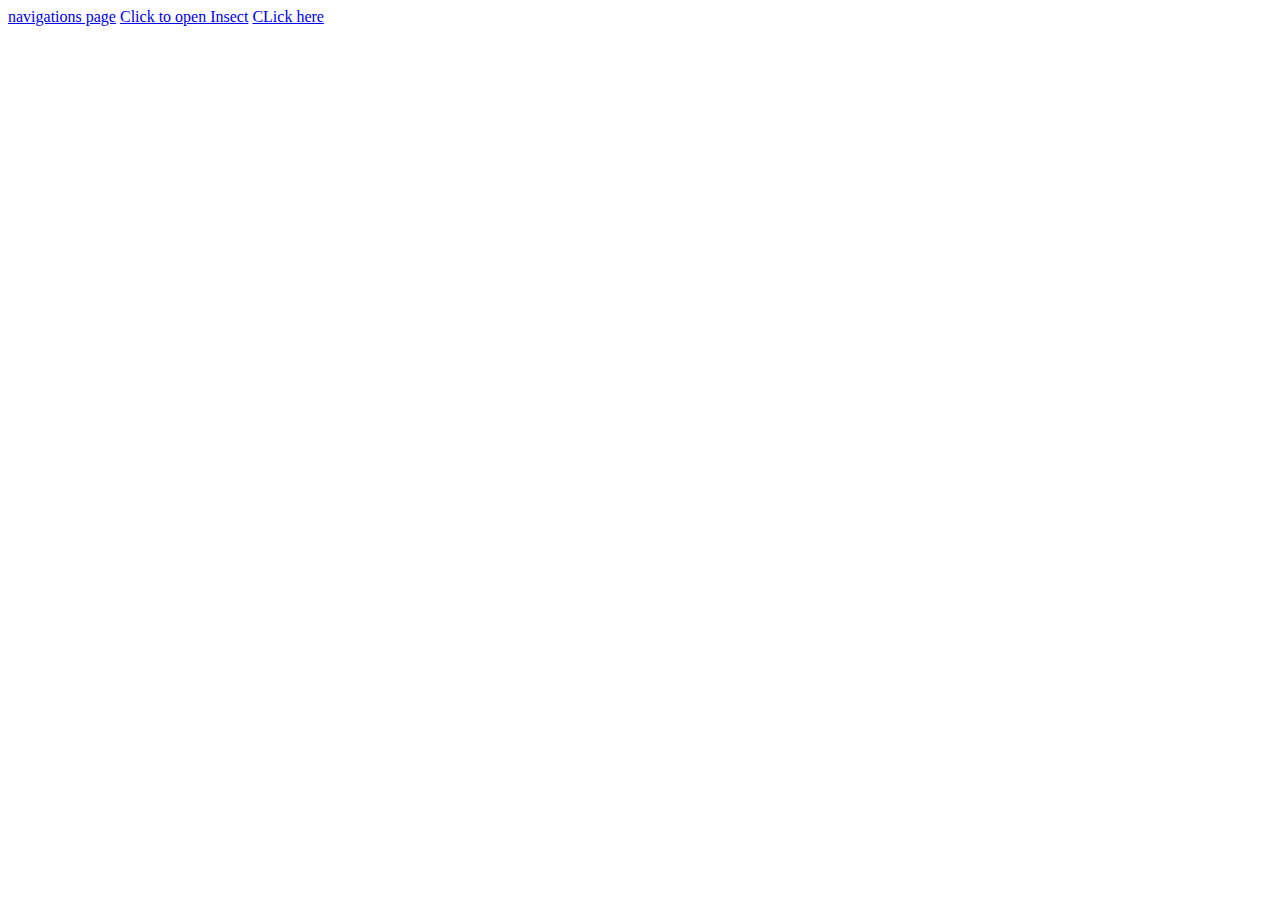
<file: index.html>
<!DOCTYPE html>
<html lang="en">
<head>
    <meta charset="UTF-8">
    <meta name="viewport" content="width=, initial-scale=1.0">
    <title>welcome to home pasge</title>
</head>
<body>
    <a href="/nav.html">navigations page</a>
    <a href="insect.html">Click to open Insect</a>
    <a href="intweb.html">CLick here</a>
</body>
</html>
</file>
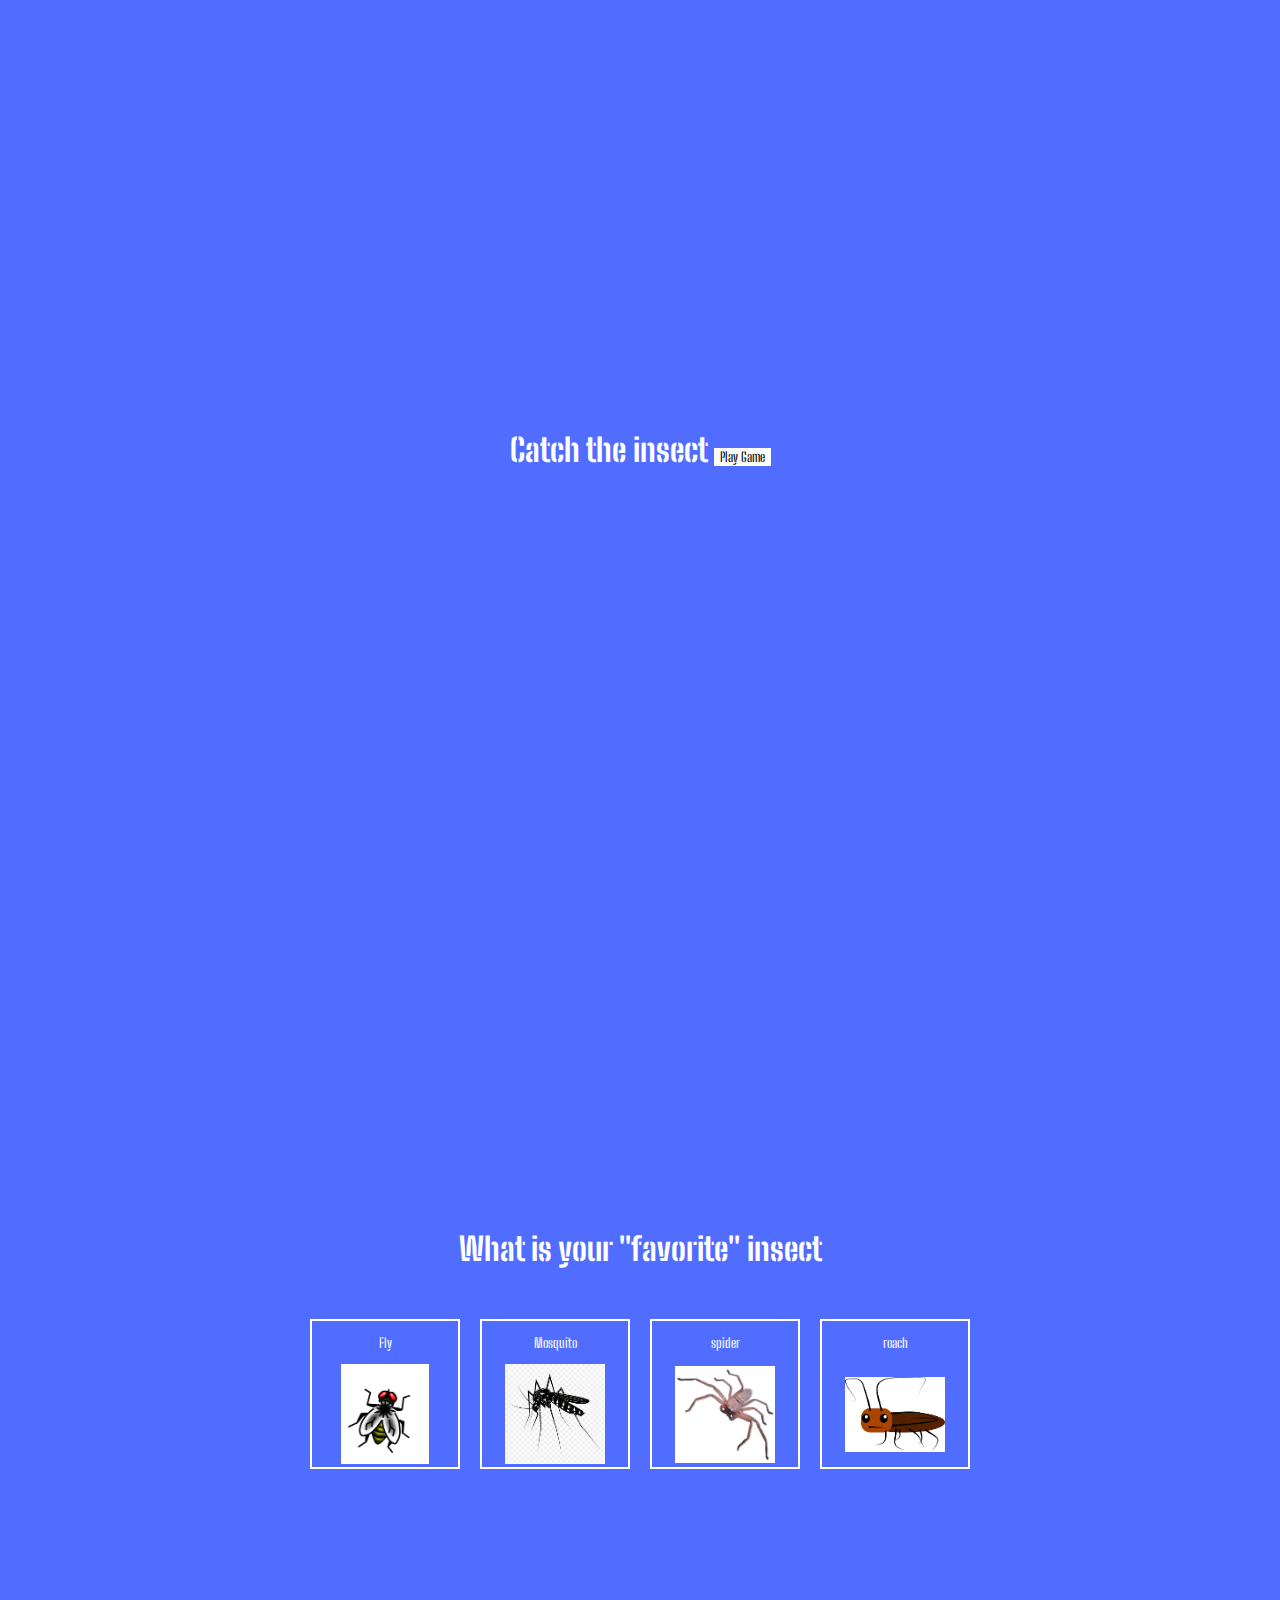
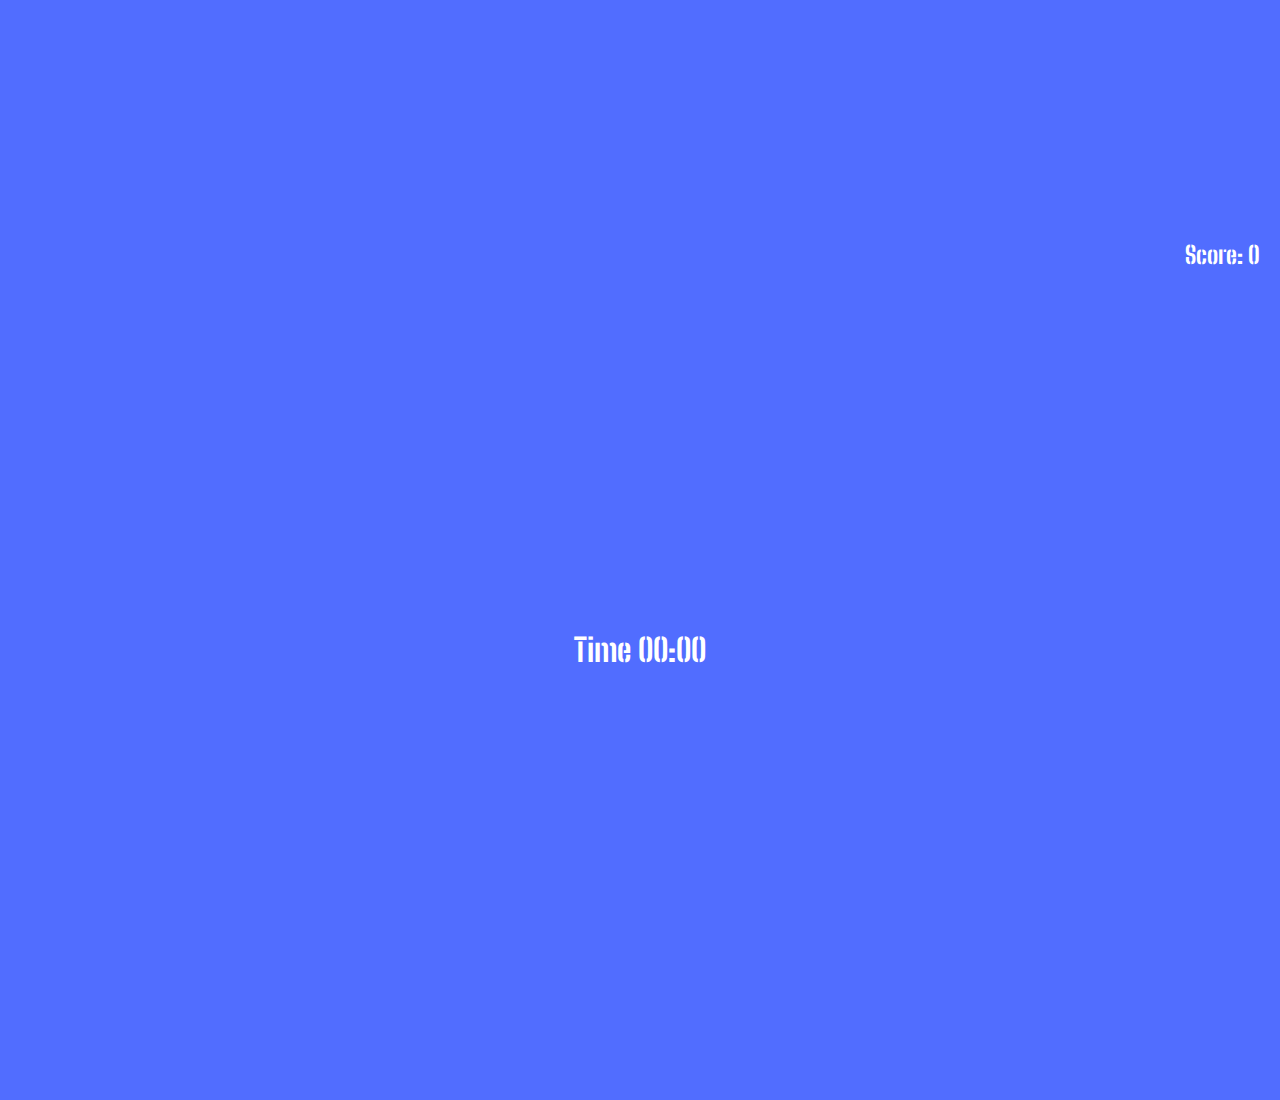
<file: insect.html>
<!DOCTYPE html>
<html lang="en">

    <head>
        <meta charset="UTF-8">
        <meta name="viewport" content="width=device-width, initial-scale=1.0">
        <title>insect Catching Game</title>
        <link rel="stylesheet" href="css/insect.css">
    </head>

    <body>
        <div class="screen">
            <h1>Catch the insect
                <button class="btn" id="start-btn"> Play Game
                </button>
            </h1>
        </div>

        <div class="screen">
            <h1>What is your "favorite" insect</h1>
            <ul class="insects-list">
                <li>
                    <button class="choose-insect-btn">
                        <p>Fly</p>
                        <img src="images/fly.jpg" alt="fly">
                    </button>
                </li>
                <li>
                    <button class="choose-insect-btn">
                        <p>Mosquito</p>
                        <img src="images/mosquito.png" alt="Mosquito">
                    </button>
                </li>
                <li>
                    <button class="choose-insect-btn">
                        <p>spider</p>
                        <img src="images/spider.jpg" alt="spider">
                    </button>
                </li>
                <li>
                    <button class="choose-insect-btn">
                        <p>roach</p>
                        <img src="images/roach.png" alt="roach">
                    </button>
                </li>
            </ul>
        </div>
        <div class="screen game-container" id="game-container">
            <h1 id="time">
                Time 00:00</h1>
            <h2 id="score" class="score">Score: 0</h2>
            <h3 class="message" id="message">
                Are you annoyed yet? <br>
                You are playing an impossible game!!
            </h3>
        </div>
        <script src="js/insect.js"></script>
    </body>

</html>
</file>
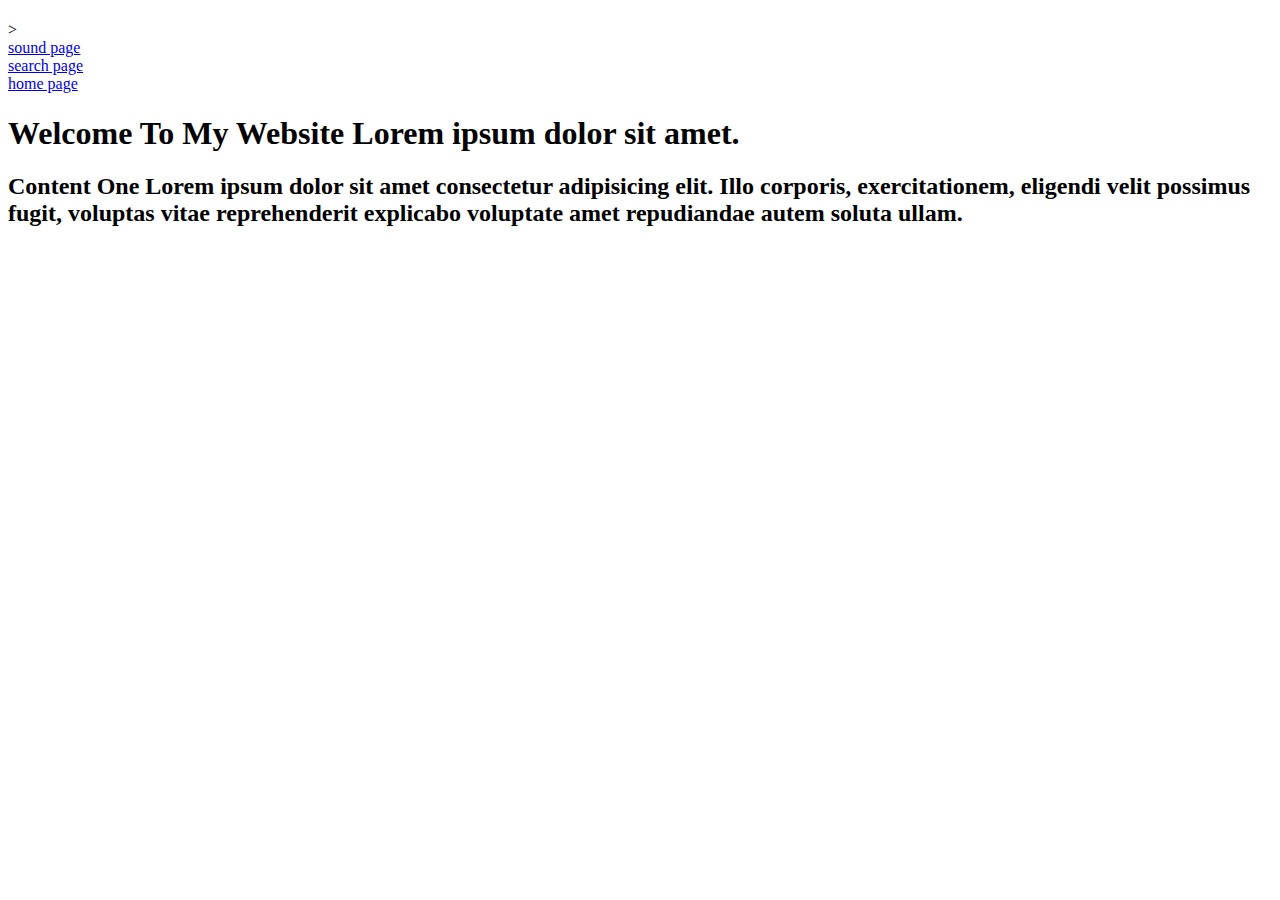
<file: nav.html>
<!DOCTYPE html>
<html lang="en">
<head>
    <meta charset="UTF-8">
    <meta name="viewport" content="width=device-width, initial-scale=1.0">
    <title>Document</title>
</head>
<body>
    <nav class="nav">
        <divclass="container">
            <h1 class="logo"><a href="index.html"></a></h1>></h1>

        <li><a href="/sound.html">sound page</a></li>
        <li> <a href="/search.html">search page</a></li>
        <li><a href="/index.html">home page</a></li>
        </div>
    </nav>
    <div class="hero">
        <div class="container">
            <h1>Welcome To My Website
                Lorem ipsum dolor sit amet.
            </h1>
        </div>
    </div>

    <section class="container content">
        <h2>Content One
            Lorem ipsum dolor sit amet consectetur adipisicing elit. Illo corporis, exercitationem, eligendi velit possimus fugit, voluptas vitae reprehenderit explicabo voluptate amet repudiandae autem soluta ullam.
        </h2>
    </section>
</body>
</html>
</file>
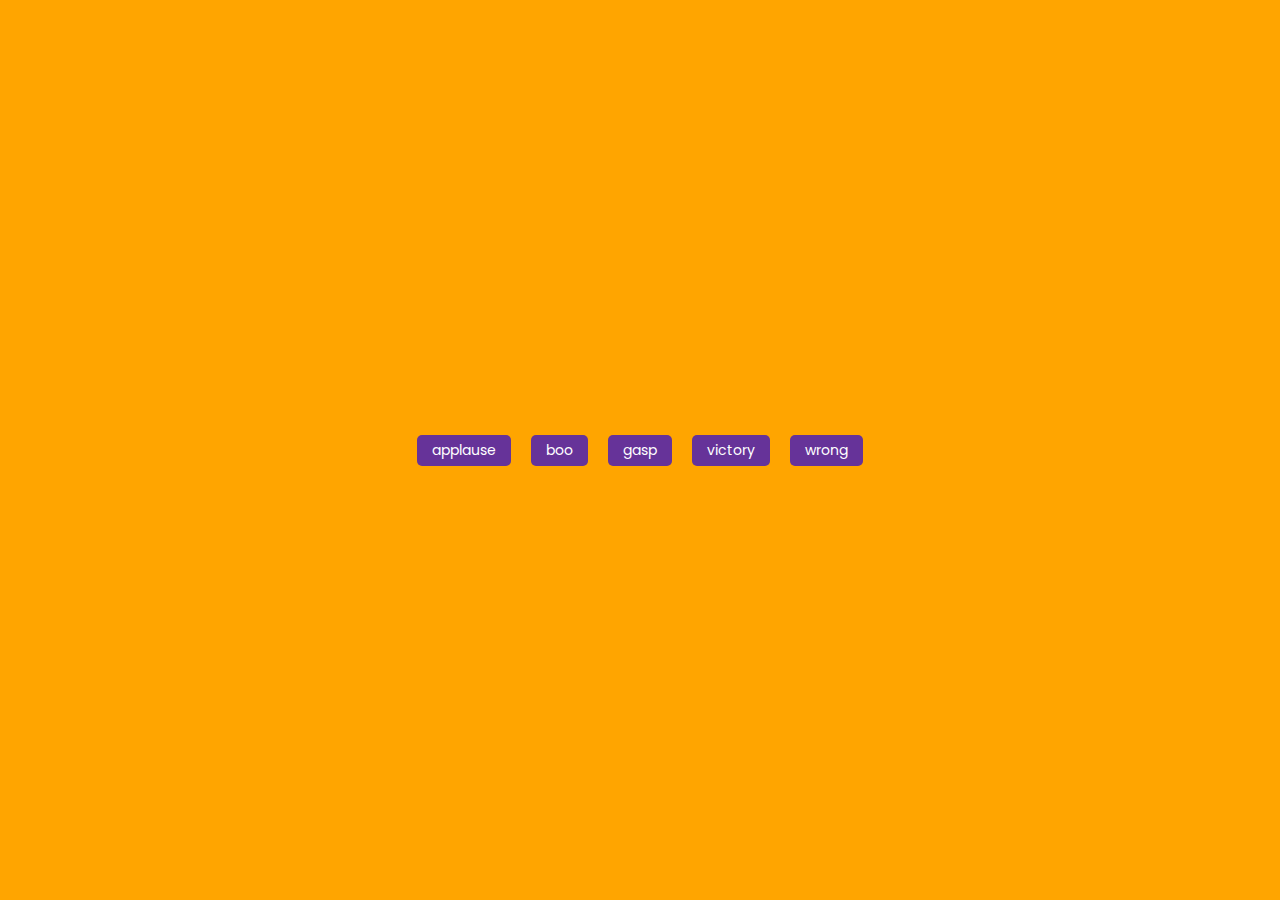
<file: sound.html>
<!DOCTYPE html>
<html lang="en">
<head>
    <meta charset="UTF-8">
    <meta name="viewport" content="width=device-width, initial-scale=1.0">
    <title>soundss</title>
    <link rel="stylesheet" href="css/sound.css">
</head>
<body>
    <audio src="sounds/applause.mp3" id="applause"></audio>
    <audio src="sounds/boo.mp3" id="boo"></audio>
    <audio src="sounds/gasp.mp3" id="gasp"></audio>
    <audio src="sounds/tada.mp3" id="tada"></audio>
    <audio src="sounds/victory.mp3" id="victory"></audio>
    <audio src="sounds/wrong.mp3" id="wrong"></audio>


    <div id="buttons"></div>
    <script src = "js/sound.js"></script>
</body>
</html>
</file>
<file: css/insect.css>
@import URL('https://fonts.googleapis.com/css2?family=Big+Shoulders+Stencil:opsz,wght@10..72,100..900&display=swap');

* {
    box-sizing: border-box;
}

body {
    background-color: #516dff;
    color: #fff;
    font-family: 'Big Shoulders Stencil', sans-serif;
    height: 100vh;
    margin: 0;
    text-align: center;
    
}

h1 {
    line-height: 1.4;
}

.btn {
    border: 0;
    background-color: #fff;
    color: #516dff padding: 15px 20px;
    font-family: inherit;
    cursor: pointer;
}

.btn:hover {
    opacity: 0.9;
}

.screen {
    display: flex;
    flex-direction: column;
    align-items: center;
    justify-content: center;
    height: 100vh;
    width: 100vw;
    transition: margin 1s ease-out;
}

.screen.up {
    margin-top: -100vh;
}

.insects-list {
    display: flex;
    flex-wrap: wrap;
    justify-content: center;
    list-style-type: none;
    padding: 0;
}

.insects-list li {
    margin: 10px;
}

.choose-insect-btn {
    background-color: transparent;
    border: 2px solid #fff;
    color: #fff;
    cursor: pointer;
    font-family: inherit;
    width: 150px;
    height: 150px;
}

.choose-insect-btn img {
    width: 100px;
    height: 100px;
    object-fit: contain;
}

.choose-insect-btn:active {
    background-color: rgba(255, 255, 255, 0.7);
}



.game-container {
    position: relative;
}

.time,
.score {
    position: absolute;
    top: 20px;
}

.time {
    left: 20px;
}

.score {
    right: 20px;
}

.message {
    line-height: 1.7;
    background-color: rgba(0, 0, 0, 0.5);
    width: 100%;
    padding: 20px;
    z-index: 100;
    text-align: center;
    position: absolute;
    top: 0;
    left: 50%
    transform: translate(-50%, -150%);
    opacity: 0;
    transition: transform 1s ease-in;
}

.message.visible {
    transform: translate(-50%, 150%);
    opacity 1;
}

.insect {
    cursor: pointer;
    display: flex;
    align-items: center;
    justify-content: center;
    width: 100px;
    height: 100px;
    position: absolute;

}

.insect.caught {
    transform: scale(0);
}
</file>
<file: css/sound.css>
@import url('https://fonts.googleapis.com/css2?family=Poppins:ital,wght@0,100;0,200;0,300;0,400;0,500;0,600;0,700;0,800;0,900;1,100;1,200;1,300;1,400;1,500;1,600;1,700;1,800;1,900&display=swap');
*{
    box-sizing:border-box;
}


body{
    background-color:orange;
    display:flex;
    align-items: center;
    justify-content:center;
    height:100vh;
    margin:0;


}


.btn{
    font-family:'poppins',sans-serif;
    background-color:rebeccapurple;
    margin:10px;
    color: white;
    padding: 5px 15px;
    border-radius:5px;
    cursor:pointer;
    font-size:14px;
    border:none;
}
.btn:hover{
    opacity:.9;
}
.btn:focus{
    outline:none;
}
</file>
